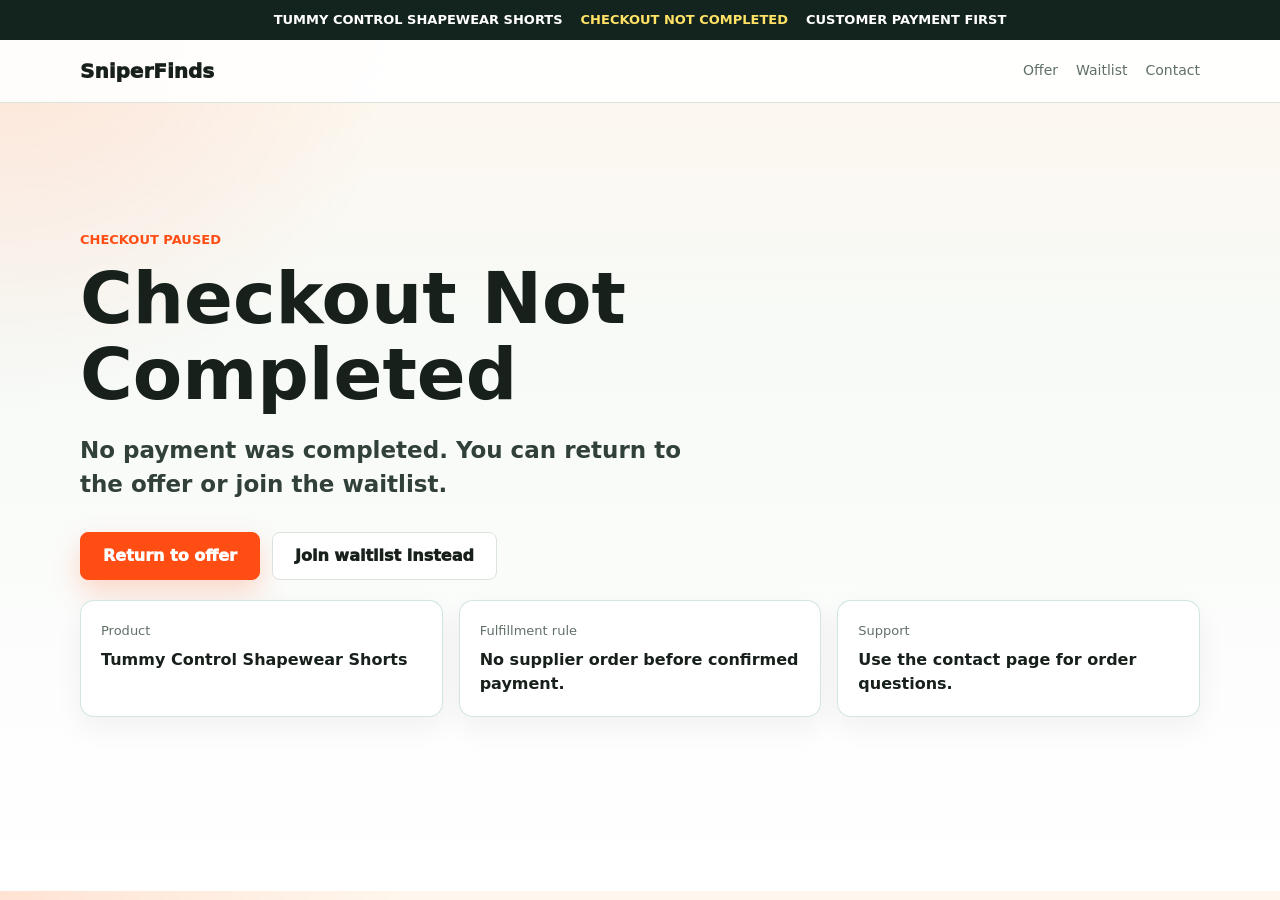
<file: cancel.html>
<!doctype html>
<html lang="en">
<head>
  <meta charset="utf-8">
  <meta name="viewport" content="width=device-width, initial-scale=1">
  <title>Checkout Not Completed | SniperFinds</title>
  <meta name="description" content="No payment was completed. You can return to the offer or join the waitlist.">
  <link rel="stylesheet" href="styles.css">
</head>
<body>
  <div class="promo-bar">
    <span>Tummy Control Shapewear Shorts</span>
    <strong>Checkout Not Completed</strong>
    <span>Customer payment first</span>
  </div>
  <header class="topbar">
    <a class="brand" href="index.html">SniperFinds</a>
    <nav aria-label="Primary">
      <a href="index.html#offer">Offer</a>
      <a href="waitlist.html">Waitlist</a>
      <a href="contact.html">Contact</a>
    </nav>
  </header>
  <main>
    <section class="status-page">
      <p class="eyebrow">Checkout paused</p>
      <h1>Checkout Not Completed</h1>
      <p class="lead">No payment was completed. You can return to the offer or join the waitlist.</p>
      <div class="hero-actions">
        <a class="button primary" href="index.html#offer" data-track="cancel_primary">Return to offer</a>
        <a class="button secondary" href="waitlist.html">Join waitlist instead</a>
      </div>
      <div class="proof-band">
        <div>
          <span class="metric-label">Product</span>
          <strong>Tummy Control Shapewear Shorts</strong>
        </div>
        <div>
          <span class="metric-label">Fulfillment rule</span>
          <strong>No supplier order before confirmed payment.</strong>
        </div>
        <div>
          <span class="metric-label">Support</span>
          <strong>Use the contact page for order questions.</strong>
        </div>
      </div>
    </section>
  </main>
  <script src="tracking.js"></script>
</body>
</html>
</file>
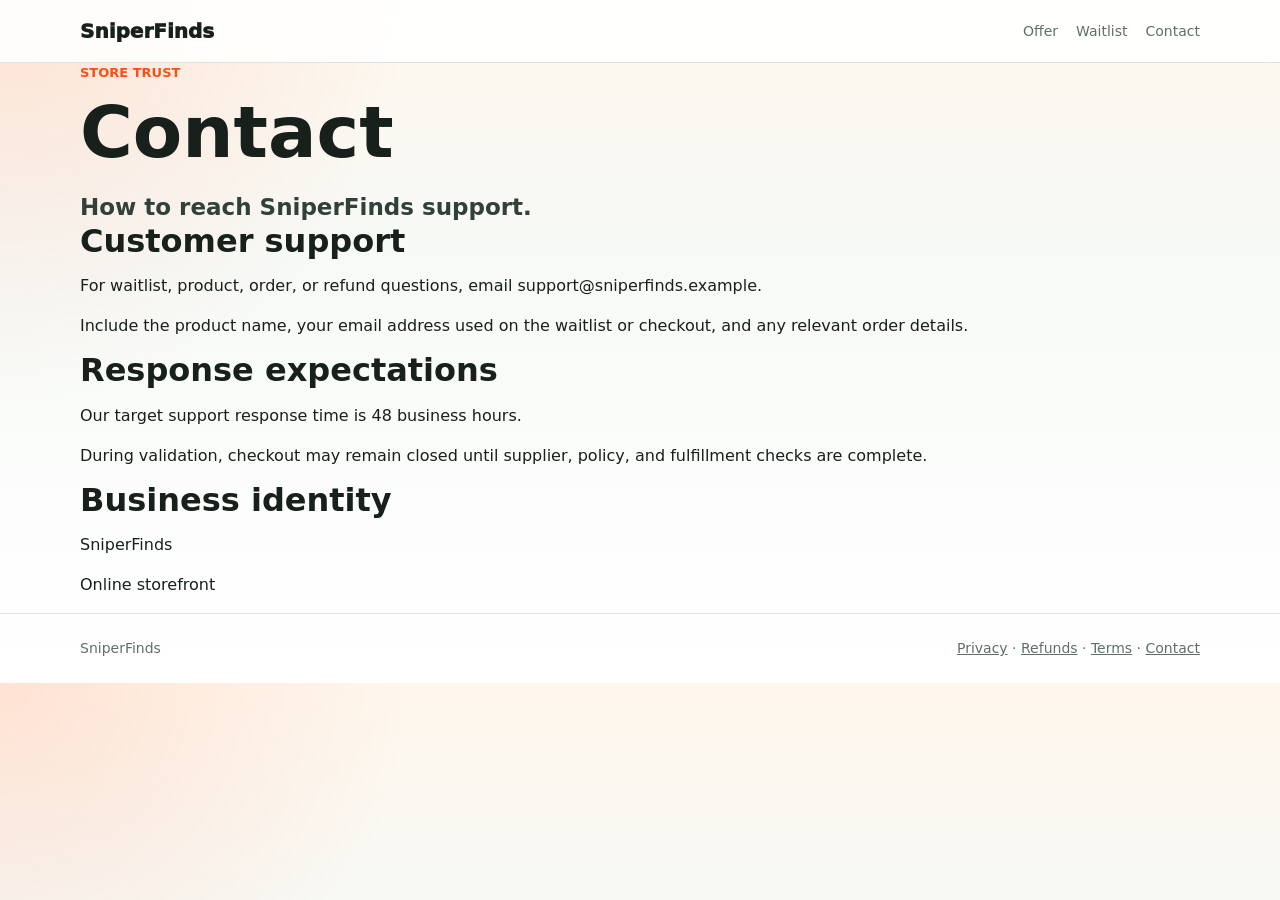
<file: contact.html>
<!doctype html>
<html lang="en">
<head>
  <meta charset="utf-8">
  <meta name="viewport" content="width=device-width, initial-scale=1">
  <title>Contact | SniperFinds</title>
  <meta name="description" content="How to reach SniperFinds support.">
  <link rel="stylesheet" href="styles.css">
</head>
<body>
  <header class="topbar">
    <a class="brand" href="index.html">SniperFinds</a>
    <nav aria-label="Primary">
      <a href="index.html#offer">Offer</a>
      <a href="waitlist.html">Waitlist</a>
      <a href="contact.html">Contact</a>
    </nav>
  </header>
  <main>
    <article class="policy-page">
      <p class="eyebrow">Store trust</p>
      <h1>Contact</h1>
      <p class="lead">How to reach SniperFinds support.</p>
            <section>
        <h2>Customer support</h2>
        <p>For waitlist, product, order, or refund questions, email support@sniperfinds.example.</p>
        <p>Include the product name, your email address used on the waitlist or checkout, and any relevant order details.</p>
      </section>
      <section>
        <h2>Response expectations</h2>
        <p>Our target support response time is 48 business hours.</p>
        <p>During validation, checkout may remain closed until supplier, policy, and fulfillment checks are complete.</p>
      </section>
      <section>
        <h2>Business identity</h2>
        <p>SniperFinds</p>
        <p>Online storefront</p>
      </section>
    </article>
  </main>
  <footer>
    <span>SniperFinds</span>
    <span><a href="privacy.html">Privacy</a> · <a href="refund.html">Refunds</a> · <a href="terms.html">Terms</a> · <a href="contact.html">Contact</a></span>
  </footer>
</body>
</html>
</file>
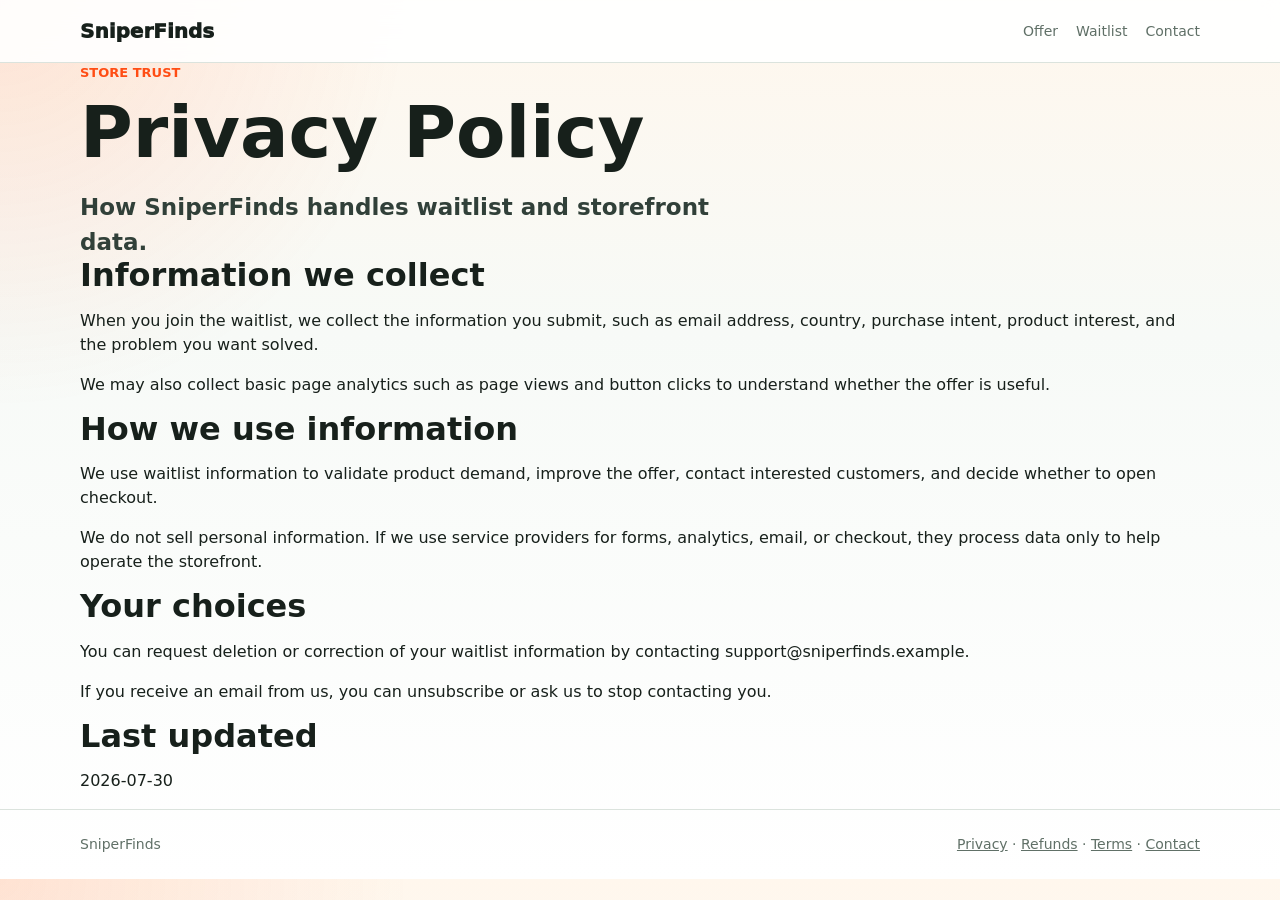
<file: privacy.html>
<!doctype html>
<html lang="en">
<head>
  <meta charset="utf-8">
  <meta name="viewport" content="width=device-width, initial-scale=1">
  <title>Privacy Policy | SniperFinds</title>
  <meta name="description" content="How SniperFinds handles waitlist and storefront data.">
  <link rel="stylesheet" href="styles.css">
</head>
<body>
  <header class="topbar">
    <a class="brand" href="index.html">SniperFinds</a>
    <nav aria-label="Primary">
      <a href="index.html#offer">Offer</a>
      <a href="waitlist.html">Waitlist</a>
      <a href="contact.html">Contact</a>
    </nav>
  </header>
  <main>
    <article class="policy-page">
      <p class="eyebrow">Store trust</p>
      <h1>Privacy Policy</h1>
      <p class="lead">How SniperFinds handles waitlist and storefront data.</p>
            <section>
        <h2>Information we collect</h2>
        <p>When you join the waitlist, we collect the information you submit, such as email address, country, purchase intent, product interest, and the problem you want solved.</p>
        <p>We may also collect basic page analytics such as page views and button clicks to understand whether the offer is useful.</p>
      </section>
      <section>
        <h2>How we use information</h2>
        <p>We use waitlist information to validate product demand, improve the offer, contact interested customers, and decide whether to open checkout.</p>
        <p>We do not sell personal information. If we use service providers for forms, analytics, email, or checkout, they process data only to help operate the storefront.</p>
      </section>
      <section>
        <h2>Your choices</h2>
        <p>You can request deletion or correction of your waitlist information by contacting support@sniperfinds.example.</p>
        <p>If you receive an email from us, you can unsubscribe or ask us to stop contacting you.</p>
      </section>
      <section>
        <h2>Last updated</h2>
        <p>2026-07-30</p>
      </section>
    </article>
  </main>
  <footer>
    <span>SniperFinds</span>
    <span><a href="privacy.html">Privacy</a> · <a href="refund.html">Refunds</a> · <a href="terms.html">Terms</a> · <a href="contact.html">Contact</a></span>
  </footer>
</body>
</html>
</file>
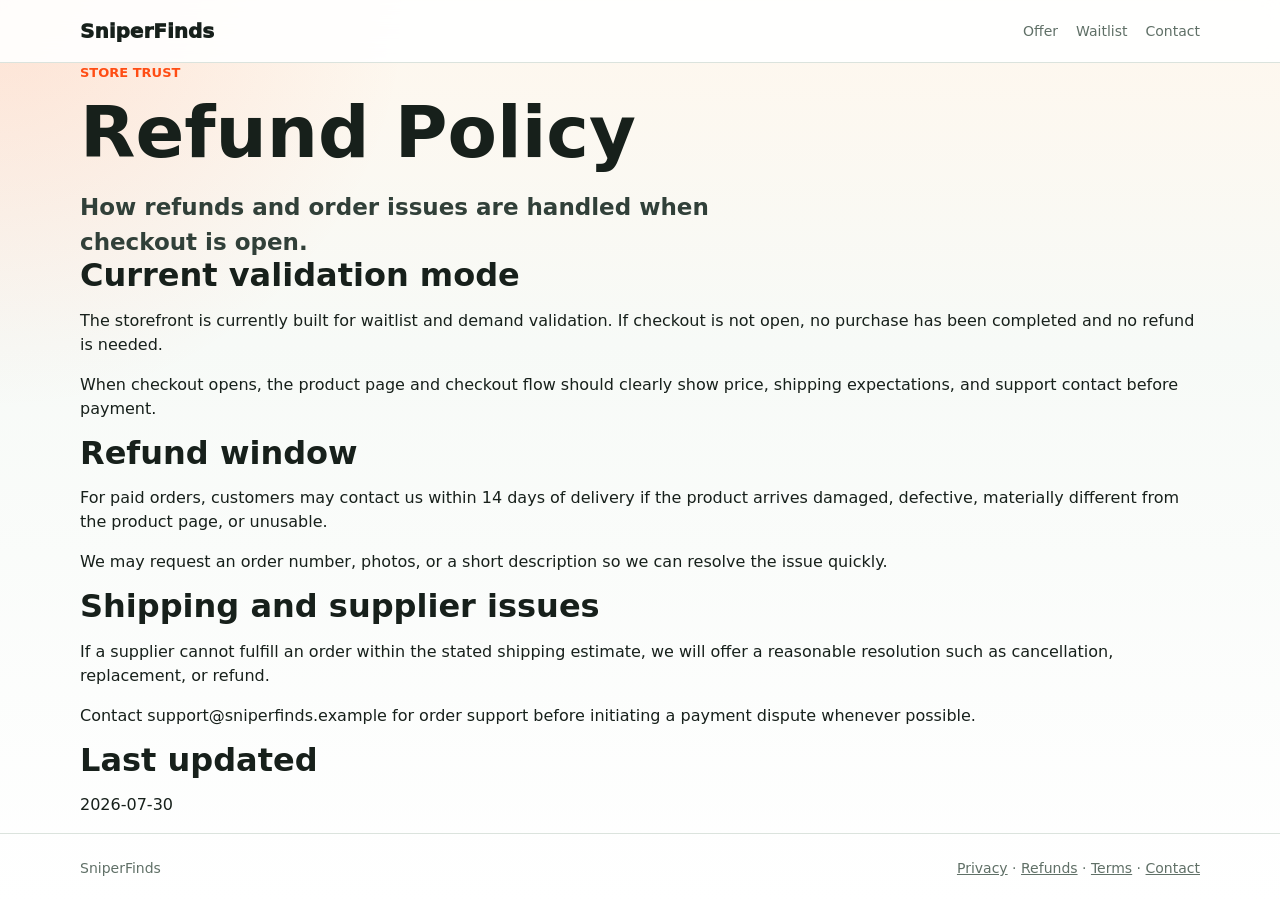
<file: refund.html>
<!doctype html>
<html lang="en">
<head>
  <meta charset="utf-8">
  <meta name="viewport" content="width=device-width, initial-scale=1">
  <title>Refund Policy | SniperFinds</title>
  <meta name="description" content="How refunds and order issues are handled when checkout is open.">
  <link rel="stylesheet" href="styles.css">
</head>
<body>
  <header class="topbar">
    <a class="brand" href="index.html">SniperFinds</a>
    <nav aria-label="Primary">
      <a href="index.html#offer">Offer</a>
      <a href="waitlist.html">Waitlist</a>
      <a href="contact.html">Contact</a>
    </nav>
  </header>
  <main>
    <article class="policy-page">
      <p class="eyebrow">Store trust</p>
      <h1>Refund Policy</h1>
      <p class="lead">How refunds and order issues are handled when checkout is open.</p>
            <section>
        <h2>Current validation mode</h2>
        <p>The storefront is currently built for waitlist and demand validation. If checkout is not open, no purchase has been completed and no refund is needed.</p>
        <p>When checkout opens, the product page and checkout flow should clearly show price, shipping expectations, and support contact before payment.</p>
      </section>
      <section>
        <h2>Refund window</h2>
        <p>For paid orders, customers may contact us within 14 days of delivery if the product arrives damaged, defective, materially different from the product page, or unusable.</p>
        <p>We may request an order number, photos, or a short description so we can resolve the issue quickly.</p>
      </section>
      <section>
        <h2>Shipping and supplier issues</h2>
        <p>If a supplier cannot fulfill an order within the stated shipping estimate, we will offer a reasonable resolution such as cancellation, replacement, or refund.</p>
        <p>Contact support@sniperfinds.example for order support before initiating a payment dispute whenever possible.</p>
      </section>
      <section>
        <h2>Last updated</h2>
        <p>2026-07-30</p>
      </section>
    </article>
  </main>
  <footer>
    <span>SniperFinds</span>
    <span><a href="privacy.html">Privacy</a> · <a href="refund.html">Refunds</a> · <a href="terms.html">Terms</a> · <a href="contact.html">Contact</a></span>
  </footer>
</body>
</html>
</file>
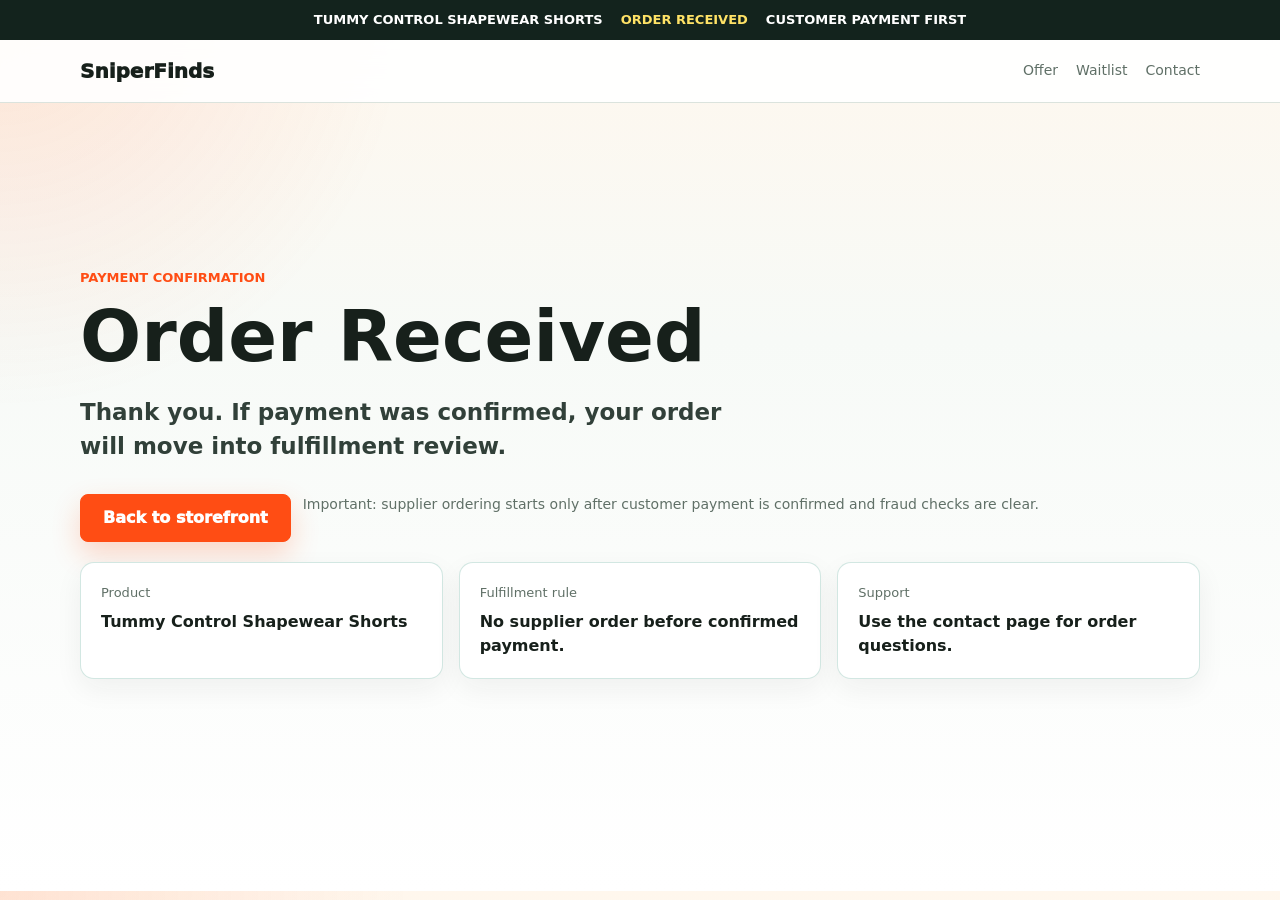
<file: success.html>
<!doctype html>
<html lang="en">
<head>
  <meta charset="utf-8">
  <meta name="viewport" content="width=device-width, initial-scale=1">
  <title>Order Received | SniperFinds</title>
  <meta name="description" content="Thank you. If payment was confirmed, your order will move into fulfillment review.">
  <link rel="stylesheet" href="styles.css">
</head>
<body>
  <div class="promo-bar">
    <span>Tummy Control Shapewear Shorts</span>
    <strong>Order Received</strong>
    <span>Customer payment first</span>
  </div>
  <header class="topbar">
    <a class="brand" href="index.html">SniperFinds</a>
    <nav aria-label="Primary">
      <a href="index.html#offer">Offer</a>
      <a href="waitlist.html">Waitlist</a>
      <a href="contact.html">Contact</a>
    </nav>
  </header>
  <main>
    <section class="status-page">
      <p class="eyebrow">Payment confirmation</p>
      <h1>Order Received</h1>
      <p class="lead">Thank you. If payment was confirmed, your order will move into fulfillment review.</p>
      <div class="hero-actions">
        <a class="button primary" href="index.html" data-track="success_primary">Back to storefront</a>
        <p class="form-note">Important: supplier ordering starts only after customer payment is confirmed and fraud checks are clear.</p>
      </div>
      <div class="proof-band">
        <div>
          <span class="metric-label">Product</span>
          <strong>Tummy Control Shapewear Shorts</strong>
        </div>
        <div>
          <span class="metric-label">Fulfillment rule</span>
          <strong>No supplier order before confirmed payment.</strong>
        </div>
        <div>
          <span class="metric-label">Support</span>
          <strong>Use the contact page for order questions.</strong>
        </div>
      </div>
    </section>
  </main>
  <script src="tracking.js"></script>
</body>
</html>
</file>
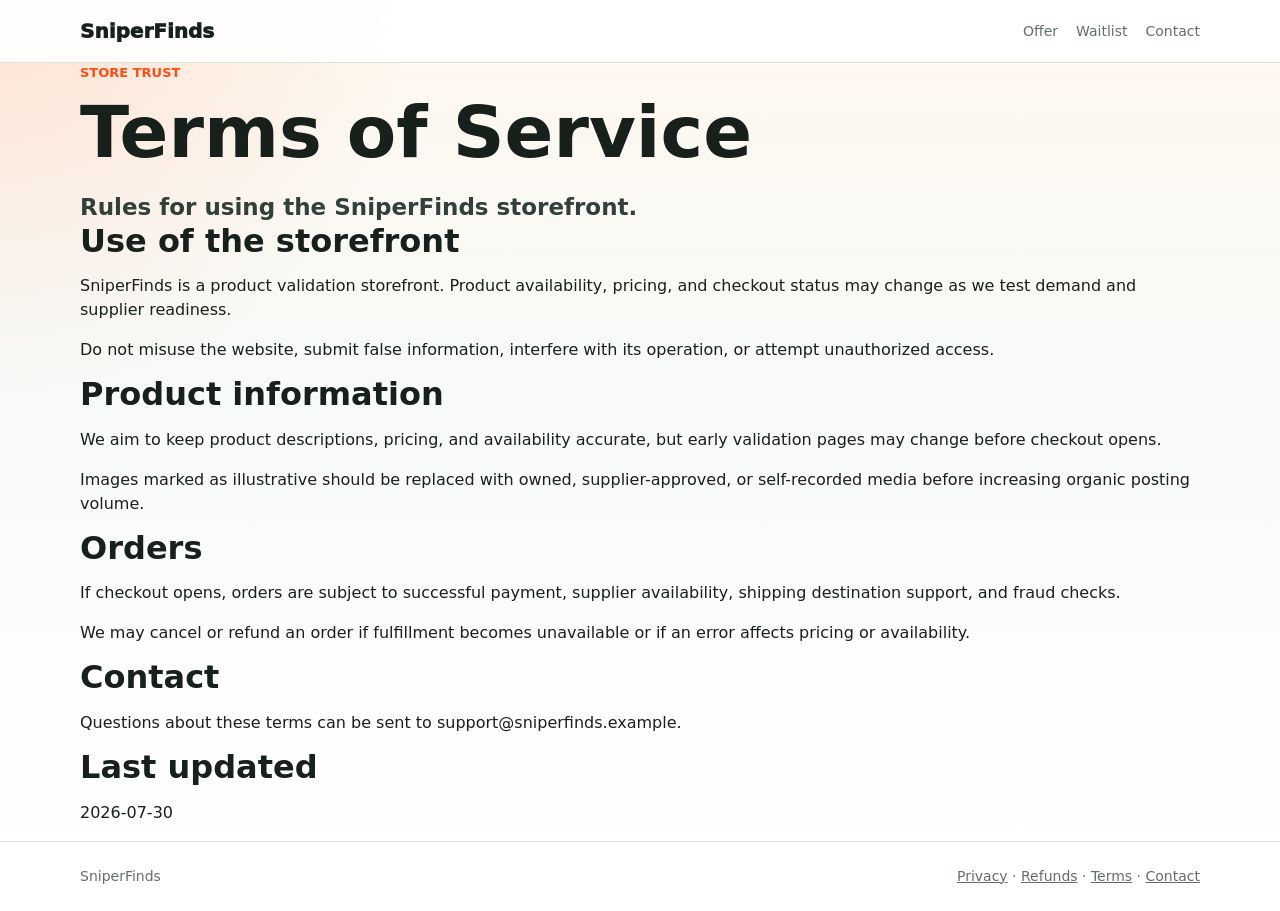
<file: terms.html>
<!doctype html>
<html lang="en">
<head>
  <meta charset="utf-8">
  <meta name="viewport" content="width=device-width, initial-scale=1">
  <title>Terms of Service | SniperFinds</title>
  <meta name="description" content="Rules for using the SniperFinds storefront.">
  <link rel="stylesheet" href="styles.css">
</head>
<body>
  <header class="topbar">
    <a class="brand" href="index.html">SniperFinds</a>
    <nav aria-label="Primary">
      <a href="index.html#offer">Offer</a>
      <a href="waitlist.html">Waitlist</a>
      <a href="contact.html">Contact</a>
    </nav>
  </header>
  <main>
    <article class="policy-page">
      <p class="eyebrow">Store trust</p>
      <h1>Terms of Service</h1>
      <p class="lead">Rules for using the SniperFinds storefront.</p>
            <section>
        <h2>Use of the storefront</h2>
        <p>SniperFinds is a product validation storefront. Product availability, pricing, and checkout status may change as we test demand and supplier readiness.</p>
        <p>Do not misuse the website, submit false information, interfere with its operation, or attempt unauthorized access.</p>
      </section>
      <section>
        <h2>Product information</h2>
        <p>We aim to keep product descriptions, pricing, and availability accurate, but early validation pages may change before checkout opens.</p>
        <p>Images marked as illustrative should be replaced with owned, supplier-approved, or self-recorded media before increasing organic posting volume.</p>
      </section>
      <section>
        <h2>Orders</h2>
        <p>If checkout opens, orders are subject to successful payment, supplier availability, shipping destination support, and fraud checks.</p>
        <p>We may cancel or refund an order if fulfillment becomes unavailable or if an error affects pricing or availability.</p>
      </section>
      <section>
        <h2>Contact</h2>
        <p>Questions about these terms can be sent to support@sniperfinds.example.</p>
      </section>
      <section>
        <h2>Last updated</h2>
        <p>2026-07-30</p>
      </section>
    </article>
  </main>
  <footer>
    <span>SniperFinds</span>
    <span><a href="privacy.html">Privacy</a> · <a href="refund.html">Refunds</a> · <a href="terms.html">Terms</a> · <a href="contact.html">Contact</a></span>
  </footer>
</body>
</html>
</file>
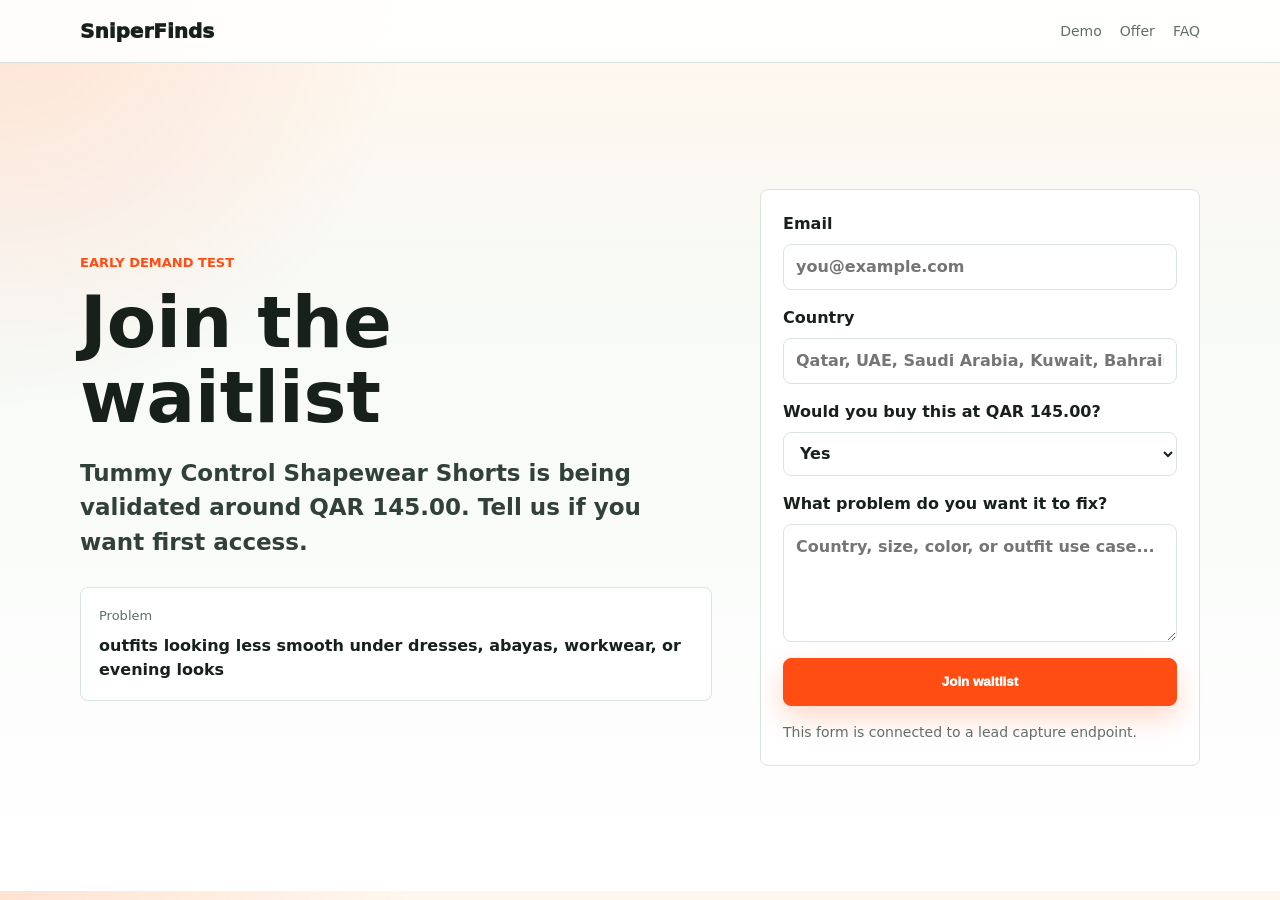
<file: waitlist.html>
<!doctype html>
<html lang="en">
<head>
  <meta charset="utf-8">
  <meta name="viewport" content="width=device-width, initial-scale=1">
  <title>Join the Waitlist | SniperFinds</title>
  <meta name="description" content="Join the waitlist for Tummy Control Shapewear Shorts.">
  <link rel="stylesheet" href="styles.css">
</head>
<body>
  <header class="topbar">
    <a class="brand" href="index.html">SniperFinds</a>
    <nav aria-label="Primary">
      <a href="index.html#demo">Demo</a>
      <a href="index.html#offer">Offer</a>
      <a href="index.html#faq">FAQ</a>
    </nav>
  </header>

  <main>
    <section class="waitlist-layout">
      <div>
        <p class="eyebrow">Early demand test</p>
        <h1>Join the waitlist</h1>
        <p class="lead">Tummy Control Shapewear Shorts is being validated around QAR 145.00. Tell us if you want first access.</p>
        <div class="waitlist-proof">
          <span>Problem</span>
          <strong>outfits looking less smooth under dresses, abayas, workwear, or evening looks</strong>
        </div>
      </div>

      <form class="waitlist-form" action="https://formspree.io/f/mqeroawq" method="post" data-waitlist-form>
        <input type="hidden" name="product" value="Tummy Control Shapewear Shorts">
        <input type="hidden" name="product_id" value="gulfcod-tummy-control-shapewear-shorts">
        <input type="hidden" name="price" value="145.0">
        <input type="hidden" name="source" value="sniperfinds_waitlist_page">
        <label>
          Email
          <input required type="email" name="email" placeholder="you@example.com">
        </label>
        <label>
          Country
          <input name="country" placeholder="Qatar, UAE, Saudi Arabia, Kuwait, Bahrain...">
        </label>
        <label>
          Would you buy this at QAR 145.00?
          <select name="purchase_intent">
            <option value="yes">Yes</option>
            <option value="maybe">Maybe</option>
            <option value="no">No</option>
          </select>
        </label>
        <label>
          What problem do you want it to fix?
          <textarea name="problem" rows="4" placeholder="Country, size, color, or outfit use case..."></textarea>
        </label>
        <button class="button primary" type="submit" data-track="waitlist_submit">Join waitlist</button>
        <p class="form-note">This form is connected to a lead capture endpoint.</p>
        <p class="form-success" data-form-success hidden>Saved. This is a good demand signal.</p>
        <p class="form-note" data-local-lead-count hidden></p>
      </form>
    </section>
  </main>

  <script src="tracking.js"></script>
</body>
</html>
</file>
<file: styles.css>
:root {
  --ink: #17201b;
  --muted: #607067;
  --line: #dbe3dd;
  --paper: #f7faf7;
  --panel: #ffffff;
  --accent: #ff4d14;
  --green: #08785f;
  --accent-ink: #ffffff;
  --warm: #e6b84b;
  --soft: #eaf4ee;
  --dark: #13231d;
}

* { box-sizing: border-box; }

body {
  margin: 0;
  color: var(--ink);
  background:
    radial-gradient(circle at top left, rgba(255, 77, 20, 0.12), transparent 32vw),
    linear-gradient(180deg, #fff7ed 0, #f7faf7 38%, #ffffff 100%);
  font-family: Inter, ui-sans-serif, system-ui, -apple-system, BlinkMacSystemFont, "Segoe UI", sans-serif;
  line-height: 1.5;
}

a { color: inherit; }

.promo-bar {
  display: flex;
  justify-content: center;
  gap: 18px;
  padding: 10px 16px;
  background: var(--dark);
  color: #fff;
  font-size: 13px;
  font-weight: 900;
  text-transform: uppercase;
  overflow: hidden;
}

.promo-bar strong {
  color: #ffe266;
}

.topbar {
  position: sticky;
  top: 0;
  z-index: 10;
  display: flex;
  align-items: center;
  justify-content: space-between;
  gap: 24px;
  padding: 16px max(20px, calc((100vw - 1120px) / 2));
  background: rgba(255, 255, 255, 0.9);
  border-bottom: 1px solid var(--line);
  backdrop-filter: blur(12px);
}

.brand {
  font-weight: 950;
  font-size: 20px;
  text-decoration: none;
}

nav {
  display: flex;
  gap: 18px;
  color: var(--muted);
  font-size: 14px;
}

nav a { text-decoration: none; }

main {
  width: min(1120px, calc(100vw - 32px));
  margin: 0 auto;
}

.hero {
  min-height: calc(100vh - 112px);
  display: grid;
  grid-template-columns: minmax(0, 0.88fr) minmax(430px, 1.12fr);
  align-items: center;
  gap: 34px;
  padding: 34px 0 22px;
}

.eyebrow {
  margin: 0 0 12px;
  color: var(--accent);
  font-size: 13px;
  font-weight: 800;
  letter-spacing: 0;
  text-transform: uppercase;
}

h1, h2 { line-height: 1.05; letter-spacing: 0; }
h1 { margin: 0; font-size: clamp(40px, 6vw, 72px); max-width: 760px; }
h2 { margin: 0 0 16px; font-size: 32px; }

.lead {
  max-width: 650px;
  margin: 20px 0 0;
  color: #314039;
  font-size: 23px;
  font-weight: 750;
}

.price-line {
  display: flex;
  align-items: baseline;
  gap: 12px;
  margin-top: 24px;
}

.price-line span {
  font-size: 44px;
  font-weight: 900;
}

.price-line small {
  color: var(--accent);
  font-weight: 800;
}

.hero-actions {
  display: flex;
  flex-wrap: wrap;
  gap: 12px;
  margin-top: 30px;
}

.button {
  display: inline-flex;
  align-items: center;
  justify-content: center;
  min-height: 48px;
  padding: 0 22px;
  border: 1px solid var(--line);
  border-radius: 8px;
  font-weight: 950;
  text-decoration: none;
  transition: transform 160ms ease, box-shadow 160ms ease, background 160ms ease;
}

.button.primary {
  border-color: var(--accent);
  background: var(--accent);
  color: var(--accent-ink);
  box-shadow: 0 12px 28px rgba(255, 77, 20, 0.22);
}

.button.primary:hover { transform: translateY(-2px); box-shadow: 0 16px 36px rgba(255, 77, 20, 0.3); }
.button.secondary { background: var(--panel); }

.hero-bullets {
  display: grid;
  gap: 8px;
  margin: 22px 0 0;
  padding: 0;
  color: #314039;
  list-style: none;
  font-weight: 750;
}

.hero-bullets li::before {
  content: "✓";
  color: var(--green);
  font-weight: 900;
  margin-right: 8px;
}

.trust-strip {
  display: flex;
  flex-wrap: wrap;
  gap: 8px;
  margin-top: 22px;
}

.trust-strip span {
  padding: 8px 10px;
  border: 1px solid var(--line);
  border-radius: 8px;
  background: var(--panel);
  color: #314039;
  font-size: 13px;
  font-weight: 900;
  text-transform: uppercase;
}

.hero-media {
  position: relative;
  min-height: 620px;
  display: grid;
  place-items: center;
  border: 1px solid rgba(255, 77, 20, 0.22);
  background: #fff;
  border-radius: 18px;
  overflow: hidden;
  box-shadow: 0 28px 90px rgba(30, 35, 31, 0.18);
}

.hero-media::after {
  content: "";
  position: absolute;
  inset: 0;
  pointer-events: none;
  background: linear-gradient(180deg, transparent 55%, rgba(0,0,0,0.18));
}

.media-note {
  position: absolute;
  left: 18px;
  right: 18px;
  bottom: 18px;
  padding: 14px 16px;
  border: 1px solid rgba(255,255,255,0.8);
  border-radius: 8px;
  background: rgba(255,255,255,0.88);
  font-weight: 900;
}

.discount-badge {
  position: absolute;
  top: 18px;
  right: 18px;
  display: grid;
  place-items: center;
  width: 104px;
  height: 104px;
  border-radius: 50%;
  background: #ff4d14;
  color: #fff;
  box-shadow: 0 18px 44px rgba(255, 77, 20, 0.38);
  transform: rotate(8deg);
}

.discount-badge span {
  font-size: 12px;
  font-weight: 900;
  text-transform: uppercase;
}

.discount-badge strong {
  margin-top: -14px;
  font-size: 34px;
  line-height: 1;
}

.asset-note {
  grid-column: 2;
  margin: -42px 0 0;
  color: var(--muted);
  font-size: 12px;
}

.hero-media img {
  width: 100%;
  height: 100%;
  object-fit: cover;
}

.image-gallery {
  display: grid;
  grid-template-columns: 1.25fr 0.9fr 0.9fr;
  gap: 14px;
  padding: 12px 0 34px;
}

.image-gallery figure {
  position: relative;
  min-height: 260px;
  margin: 0;
  border-radius: 16px;
  overflow: hidden;
  background: #fff;
  box-shadow: 0 14px 40px rgba(30, 35, 31, 0.11);
  transition: transform 180ms ease, box-shadow 180ms ease;
}

.image-gallery figure:hover {
  transform: translateY(-3px);
  box-shadow: 0 18px 48px rgba(30, 35, 31, 0.16);
}

.image-gallery figure:first-child {
  min-height: 360px;
}

.image-gallery img {
  width: 100%;
  height: 100%;
  display: block;
  object-fit: cover;
}

.image-gallery figcaption {
  position: absolute;
  left: 12px;
  bottom: 12px;
  padding: 8px 10px;
  border-radius: 999px;
  background: rgba(19, 35, 29, 0.82);
  color: #fff;
  font-size: 12px;
  font-weight: 900;
}

.product-visual-fallback {
  width: min(360px, 78vw);
  aspect-ratio: 3 / 4;
  display: grid;
  grid-template-columns: 1fr 1fr;
  align-items: stretch;
  border: 1px solid var(--line);
  background: var(--panel);
}

.product-visual-fallback span,
.product-visual-fallback strong {
  display: grid;
  place-items: center;
  font-size: 28px;
}

.product-visual-fallback span {
  color: var(--muted);
  background: repeating-linear-gradient(45deg, #e8edf4, #e8edf4 8px, #d6dde8 8px, #d6dde8 16px);
}

.product-visual-fallback strong {
  color: #0c4d3f;
  background: #e8f8f2;
}

.proof-band {
  display: grid;
  grid-template-columns: repeat(3, 1fr);
  gap: 16px;
  padding: 20px 0 46px;
}

.how-it-works {
  padding: 64px 0;
  border-top: 1px solid var(--line);
}

.steps {
  display: grid;
  grid-template-columns: repeat(3, 1fr);
  gap: 16px;
}

.steps div {
  padding: 20px;
  border: 1px solid var(--line);
  border-radius: 8px;
  background: var(--panel);
}

.steps span {
  display: inline-grid;
  place-items: center;
  width: 34px;
  height: 34px;
  margin-bottom: 18px;
  border-radius: 50%;
  background: var(--accent);
  color: var(--accent-ink);
  font-weight: 900;
}

.steps h2 {
  font-size: 24px;
}

.steps p {
  color: var(--muted);
}

.proof-band div,
.offer,
.faq details {
  border: 1px solid rgba(8, 120, 95, 0.18);
  background: var(--panel);
  border-radius: 14px;
}

.proof-band div {
  padding: 20px;
  box-shadow: 0 10px 28px rgba(30, 35, 31, 0.06);
}
.metric-label { display: block; color: var(--muted); font-size: 13px; margin-bottom: 8px; }

.signal-panel {
  display: grid;
  grid-template-columns: minmax(0, 0.8fr) minmax(360px, 1.2fr);
  gap: 24px;
  padding: 56px 0;
  border-top: 1px solid var(--line);
}

.signal-panel p {
  color: var(--muted);
  font-size: 18px;
}

.signal-stats {
  display: grid;
  grid-template-columns: repeat(3, 1fr);
  gap: 12px;
}

.signal-stats div,
.review-strip article {
  padding: 18px;
  border: 1px solid rgba(8, 120, 95, 0.18);
  border-radius: 14px;
  background: #fff;
  box-shadow: 0 10px 28px rgba(30, 35, 31, 0.06);
}

.signal-stats span,
.review-strip span {
  display: block;
  color: var(--muted);
  font-size: 12px;
  font-weight: 900;
  text-transform: uppercase;
}

.signal-stats strong {
  display: block;
  margin-top: 8px;
  font-size: 28px;
}

.review-strip {
  grid-column: 1 / -1;
  display: grid;
  grid-template-columns: repeat(3, 1fr);
  gap: 12px;
}

.review-strip p {
  margin: 0 0 12px;
  color: #314039;
  font-size: 16px;
  font-weight: 750;
}

.review-strip .empty-review {
  grid-column: 1 / -1;
}

.content-grid {
  display: grid;
  grid-template-columns: 1fr 420px;
  gap: 48px;
  padding: 64px 0;
  border-top: 1px solid var(--line);
}

.content-grid p { color: var(--muted); font-size: 18px; }

.feature-list {
  margin: 0;
  padding: 0;
  list-style: none;
  display: grid;
  gap: 12px;
}

.feature-list li {
  padding: 16px 18px;
  border-left: 5px solid var(--accent);
  border-radius: 10px;
  background: #fffaf0;
  font-weight: 800;
}

.trust-panel {
  display: grid;
  grid-template-columns: minmax(0, 0.86fr) minmax(360px, 1.14fr);
  gap: 32px;
  padding: 56px 0;
  border-top: 1px solid var(--line);
}

.trust-panel p {
  color: var(--muted);
  font-size: 18px;
}

.unit-economics,
.quality-grid {
  display: grid;
  gap: 14px;
}

.unit-economics {
  grid-template-columns: repeat(2, minmax(0, 1fr));
}

.unit-economics div,
.quality-grid div {
  padding: 18px;
  border: 1px solid var(--line);
  border-radius: 8px;
  background: var(--panel);
}

.unit-economics span,
.quality-grid span {
  display: block;
  margin-bottom: 8px;
  color: var(--muted);
  font-size: 12px;
  font-weight: 900;
  text-transform: uppercase;
}

.unit-economics strong,
.quality-grid strong {
  display: block;
  font-size: 20px;
  line-height: 1.2;
}

.quality-grid {
  grid-template-columns: repeat(3, 1fr);
  padding: 0 0 56px;
}

.quality-grid p {
  margin: 10px 0 0;
  color: var(--muted);
}

.offer {
  display: flex;
  align-items: center;
  justify-content: space-between;
  gap: 24px;
  padding: 32px;
  margin: 28px 0 64px;
  background: linear-gradient(135deg, #13231d, #255244);
  color: #fff;
}

.offer p { color: rgba(255,255,255,0.76); margin: 0; max-width: 640px; }
.offer h2 { font-size: 46px; }
.offer s { color: rgba(255,255,255,0.52); font-size: 26px; }

.comparison {
  display: grid;
  grid-template-columns: 0.8fr 1.2fr;
  gap: 24px;
  padding: 56px 0;
  border-top: 1px solid var(--line);
}

.comparison-grid {
  display: grid;
  grid-template-columns: 1fr 1fr;
  gap: 16px;
}

.comparison-grid div {
  padding: 20px;
  border: 1px solid var(--line);
  border-radius: 8px;
  background: var(--panel);
}

.comparison-grid span {
  display: block;
  margin-bottom: 8px;
  color: var(--muted);
  font-size: 13px;
  font-weight: 800;
  text-transform: uppercase;
}

.faq {
  padding: 0 0 72px;
}

.faq details {
  padding: 18px 20px;
  margin-top: 12px;
}

.faq summary { cursor: pointer; font-weight: 800; }
.faq p { color: var(--muted); }

.waitlist-layout {
  min-height: calc(100vh - 72px);
  display: grid;
  grid-template-columns: minmax(0, 1fr) minmax(320px, 440px);
  align-items: center;
  gap: 48px;
  padding: 56px 0;
}

.collection-hero {
  padding: 56px 0 28px;
}

.collection-grid {
  display: grid;
  gap: 18px;
  padding: 0 0 72px;
}

.collection-card {
  display: grid;
  grid-template-columns: minmax(280px, 0.85fr) minmax(0, 1.15fr);
  gap: 22px;
  padding: 18px;
  border: 1px solid rgba(8, 120, 95, 0.18);
  border-radius: 14px;
  background: #fff;
  box-shadow: 0 16px 44px rgba(30, 35, 31, 0.08);
}

.collection-image {
  position: relative;
  min-height: 330px;
  display: block;
  border-radius: 12px;
  overflow: hidden;
  background: var(--paper);
}

.collection-image img {
  width: 100%;
  height: 100%;
  display: block;
  object-fit: cover;
}

.collection-image strong {
  position: absolute;
  top: 12px;
  right: 12px;
  display: grid;
  place-items: center;
  width: 48px;
  height: 48px;
  border-radius: 50%;
  background: var(--accent);
  color: #fff;
  box-shadow: 0 14px 34px rgba(255, 77, 20, 0.28);
}

.collection-copy {
  display: grid;
  align-content: center;
  gap: 14px;
  padding: 8px 8px 8px 0;
}

.collection-copy p {
  margin: 0;
  color: var(--muted);
  font-size: 17px;
}

.collection-tags {
  display: flex;
  flex-wrap: wrap;
  gap: 8px;
}

.collection-tags span {
  padding: 7px 9px;
  border-radius: 8px;
  background: var(--soft);
  color: var(--green);
  font-size: 12px;
  font-weight: 900;
  text-transform: uppercase;
}

.collection-stats {
  display: grid;
  grid-template-columns: repeat(3, 1fr);
  gap: 10px;
}

.collection-stats div {
  padding: 14px;
  border: 1px solid var(--line);
  border-radius: 8px;
  background: var(--paper);
}

.collection-stats span,
.collection-stats small {
  display: block;
  color: var(--muted);
  font-size: 12px;
  font-weight: 800;
}

.collection-stats strong {
  display: block;
  margin: 4px 0;
  font-size: 22px;
}

.status-page {
  min-height: calc(100vh - 112px);
  display: grid;
  align-content: center;
  padding: 72px 0;
}

.waitlist-proof {
  margin-top: 28px;
  padding: 18px;
  border: 1px solid var(--line);
  border-radius: 8px;
  background: var(--panel);
}

.waitlist-proof span {
  display: block;
  color: var(--muted);
  font-size: 13px;
  margin-bottom: 8px;
}

.waitlist-form {
  display: grid;
  gap: 16px;
  padding: 22px;
  border: 1px solid var(--line);
  border-radius: 8px;
  background: var(--panel);
}

.waitlist-form label {
  display: grid;
  gap: 8px;
  color: var(--ink);
  font-weight: 800;
}

.waitlist-form input,
.waitlist-form select,
.waitlist-form textarea {
  width: 100%;
  min-height: 44px;
  border: 1px solid var(--line);
  border-radius: 8px;
  padding: 10px 12px;
  color: var(--ink);
  background: #fff;
  font: inherit;
}

.waitlist-form textarea { resize: vertical; }
.form-note, .form-success { margin: 0; color: var(--muted); font-size: 14px; }
.form-success { color: var(--accent); font-weight: 800; }

footer {
  display: flex;
  justify-content: space-between;
  gap: 16px;
  padding: 24px max(20px, calc((100vw - 1120px) / 2));
  color: var(--muted);
  border-top: 1px solid var(--line);
  font-size: 14px;
}

.sticky-cta {
  position: fixed;
  left: 50%;
  bottom: 16px;
  z-index: 20;
  display: none;
  align-items: center;
  justify-content: space-between;
  gap: 14px;
  width: min(520px, calc(100vw - 24px));
  padding: 10px;
  border: 1px solid var(--line);
  border-radius: 10px;
  background: rgba(255,255,255,0.94);
  box-shadow: 0 18px 50px rgba(23, 32, 27, 0.16);
  transform: translateX(-50%);
}

.sticky-cta span {
  padding-left: 8px;
  font-weight: 900;
  font-size: 18px;
}

.board-hero {
  padding: 56px 0 28px;
}

.board-summary {
  display: grid;
  grid-template-columns: 0.8fr 1.6fr 0.8fr;
  gap: 12px;
  margin-top: 28px;
}

.board-summary div,
.trend-card {
  border: 1px solid rgba(8, 120, 95, 0.18);
  border-radius: 14px;
  background: #fff;
  box-shadow: 0 16px 44px rgba(30, 35, 31, 0.08);
}

.board-summary div {
  padding: 18px;
}

.board-summary span,
.trend-stats span,
.trend-verdict span {
  display: block;
  color: var(--muted);
  font-size: 12px;
  font-weight: 900;
  text-transform: uppercase;
}

.board-summary strong {
  display: block;
  margin-top: 8px;
  font-size: 24px;
}

.trend-board {
  display: grid;
  gap: 16px;
  padding: 24px 0 64px;
}

.trend-card {
  position: relative;
  display: grid;
  grid-template-columns: minmax(0, 1fr);
  gap: 16px;
  padding: 24px;
}

.trend-rank {
  position: absolute;
  top: 18px;
  right: 18px;
  color: var(--accent);
  font-size: 30px;
  font-weight: 950;
}

.trend-card h2 {
  max-width: 820px;
  padding-right: 72px;
}

.trend-card p {
  max-width: 820px;
  color: #314039;
  font-weight: 700;
}

.trend-tags {
  display: flex;
  flex-wrap: wrap;
  gap: 8px;
}

.trend-tags span {
  padding: 7px 9px;
  border-radius: 8px;
  background: var(--soft);
  color: var(--green);
  font-size: 12px;
  font-weight: 900;
  text-transform: uppercase;
}

.trend-stats {
  display: grid;
  grid-template-columns: repeat(6, 1fr);
  gap: 10px;
}

.trend-stats div {
  padding: 14px;
  border: 1px solid var(--line);
  border-radius: 8px;
  background: var(--paper);
}

.trend-stats strong {
  display: block;
  margin-top: 6px;
  font-size: 21px;
}

.trend-verdict {
  display: flex;
  align-items: center;
  justify-content: space-between;
  gap: 16px;
  padding-top: 14px;
  border-top: 1px solid var(--line);
}

.trend-verdict strong {
  color: var(--green);
}

@media (max-width: 860px) {
  .topbar { align-items: flex-start; }
  .promo-bar { justify-content: flex-start; overflow-x: auto; }
  nav { display: none; }
  .hero { grid-template-columns: 1fr; gap: 28px; min-height: auto; }
  h1 { font-size: 42px; }
  .lead { font-size: 18px; }
  .hero-media { min-height: 380px; }
  .discount-badge { width: 82px; height: 82px; }
  .discount-badge strong { font-size: 27px; }
  .asset-note { grid-column: auto; margin: -18px 0 0; }
  .proof-band,
  .image-gallery,
  .signal-panel,
  .signal-stats,
  .review-strip,
  .content-grid,
  .trust-panel,
  .unit-economics,
  .quality-grid,
  .steps,
  .comparison,
  .comparison-grid,
  .collection-card,
  .collection-stats,
  .board-summary,
  .trend-stats,
  .waitlist-layout { grid-template-columns: 1fr; }
  .collection-copy { padding: 0; }
  .collection-image { min-height: 260px; }
  .trend-rank { position: static; }
  .trend-card h2 { padding-right: 0; }
  .trend-verdict { align-items: flex-start; flex-direction: column; }
  .offer { align-items: flex-start; flex-direction: column; }
  .sticky-cta { display: flex; }
  footer { flex-direction: column; }
}
</file>
